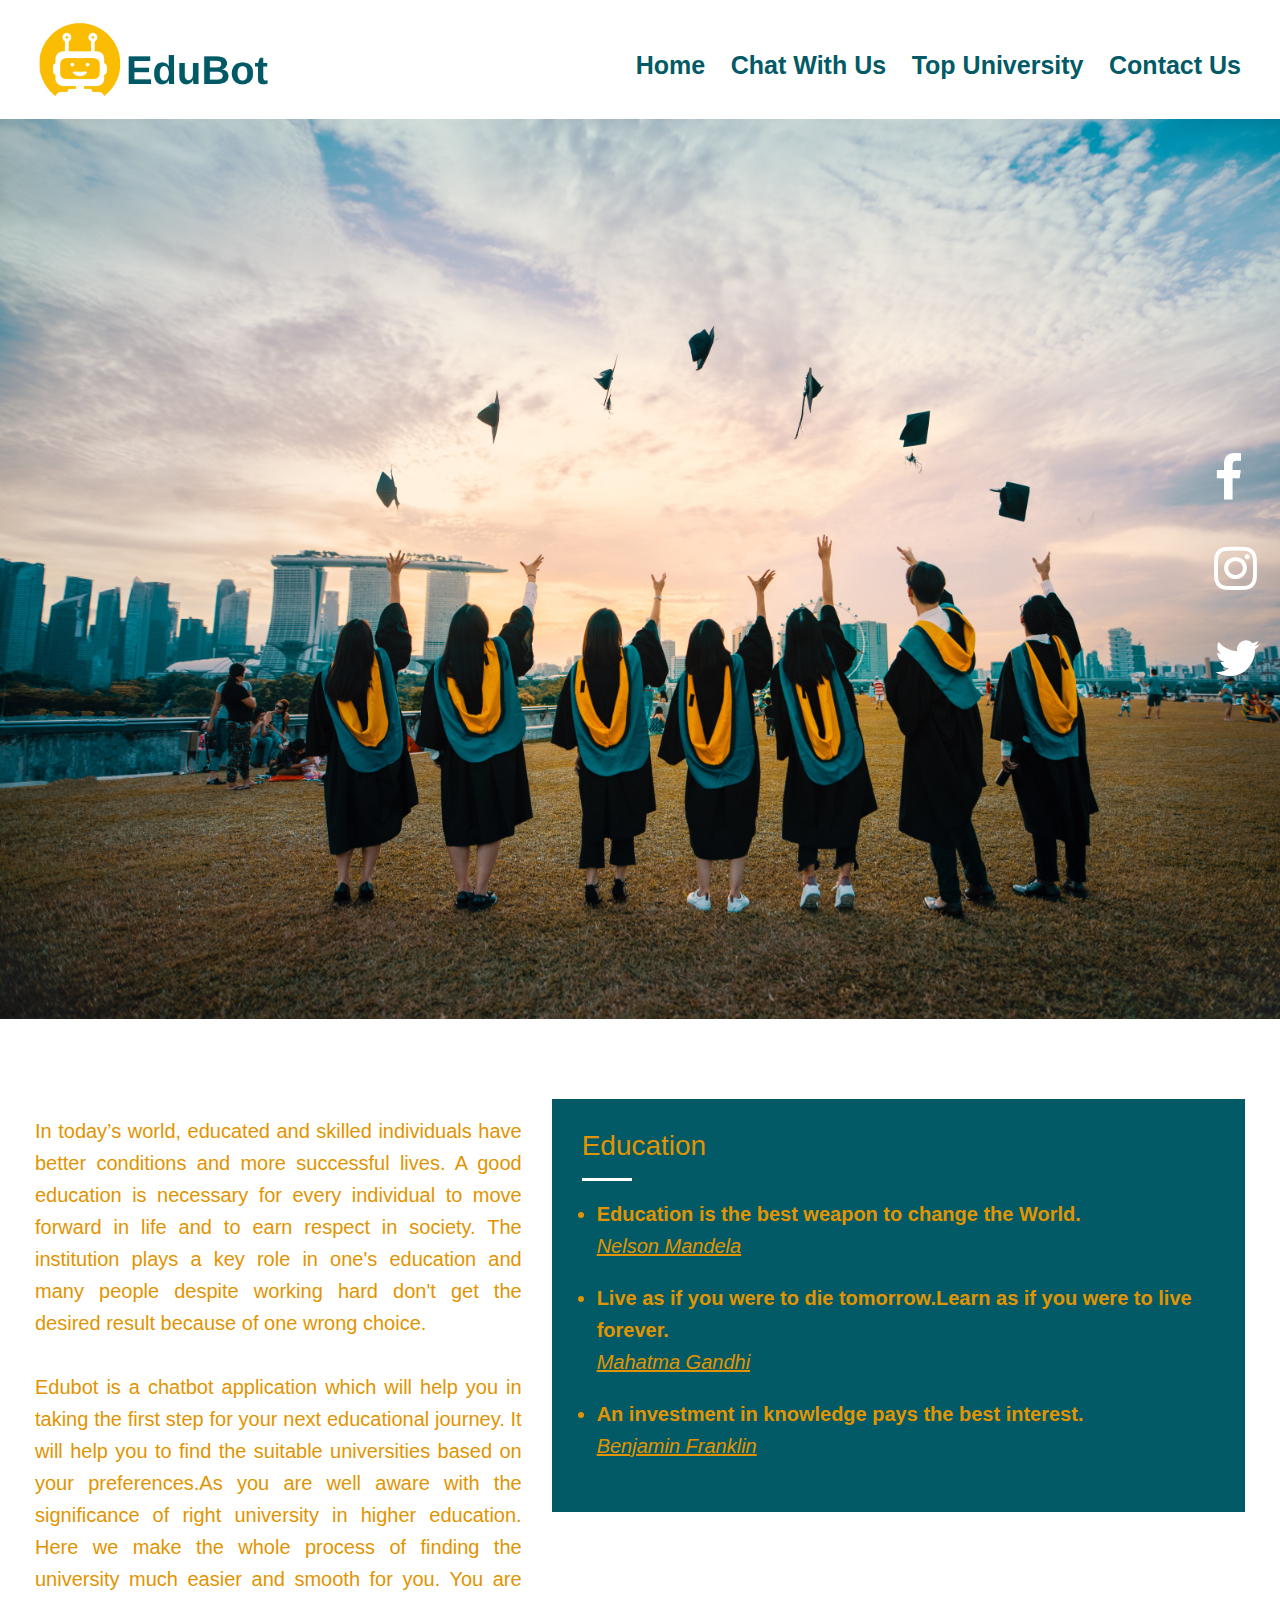
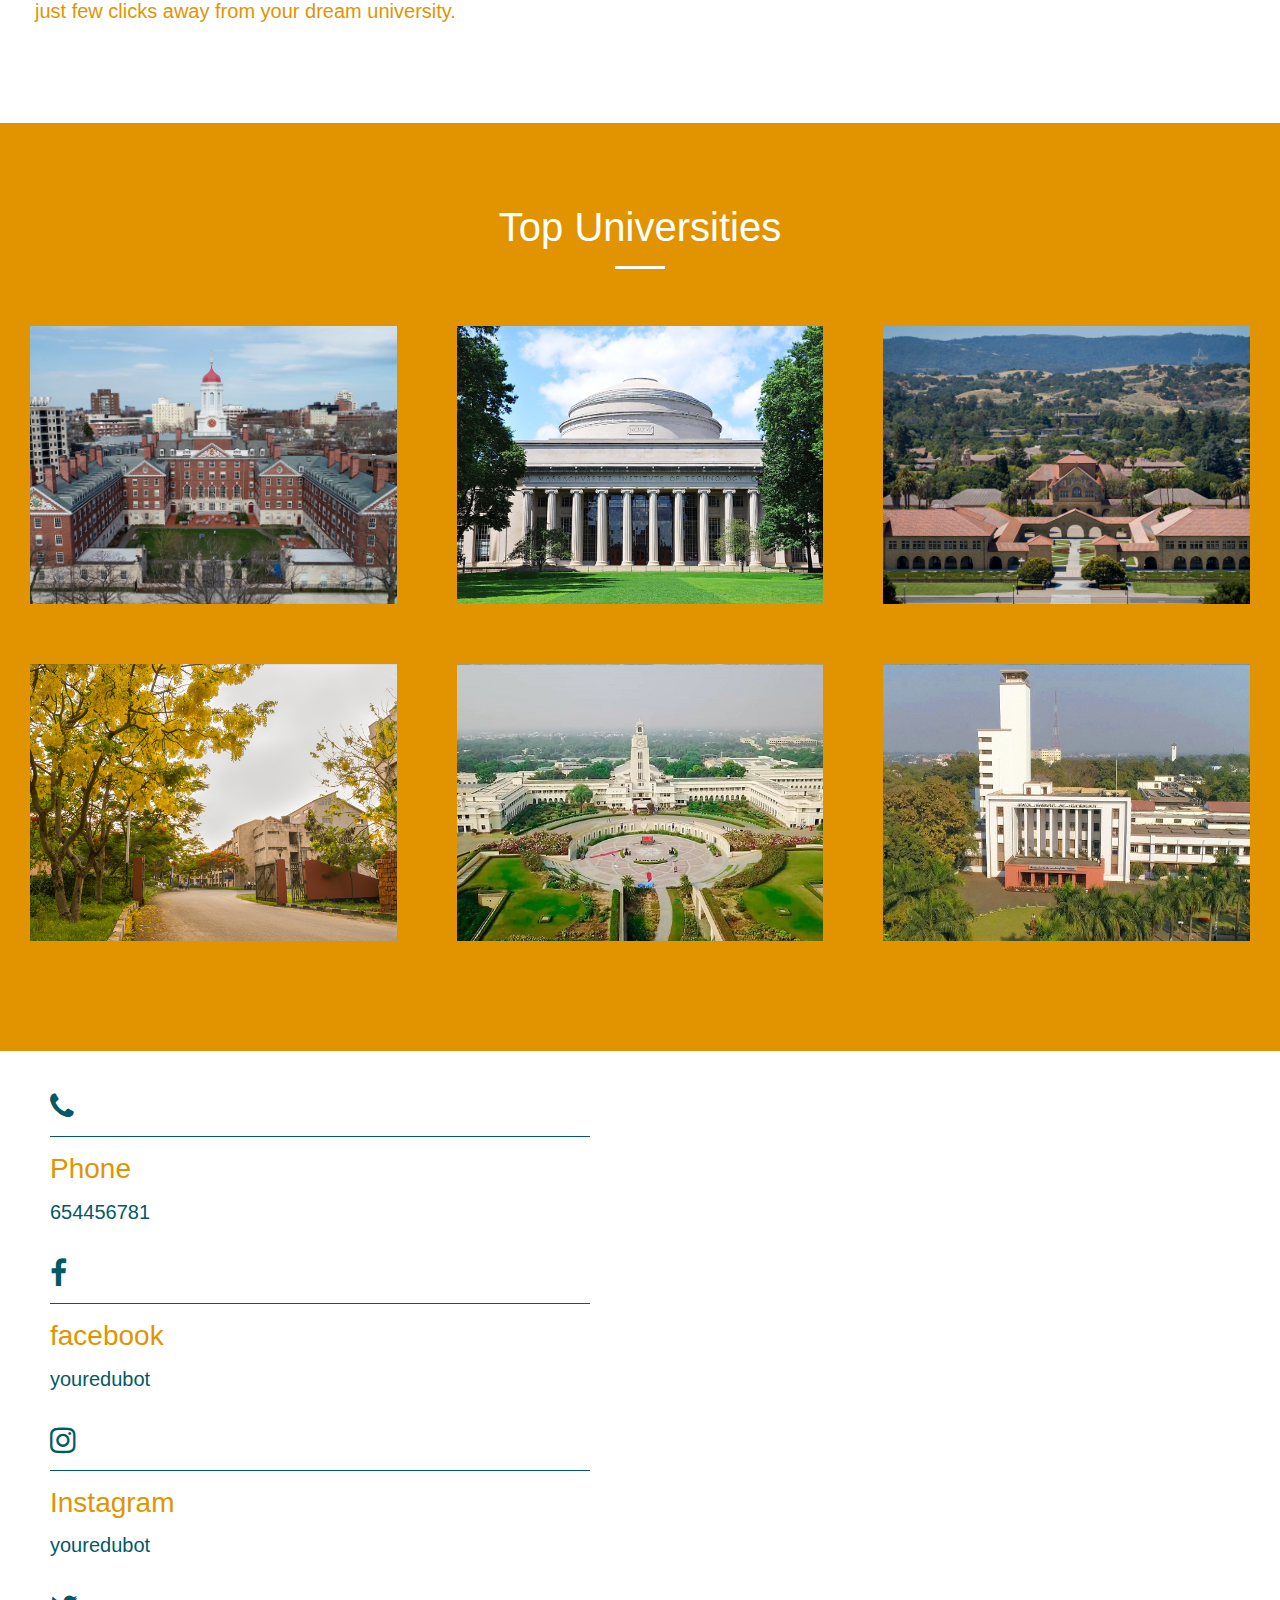
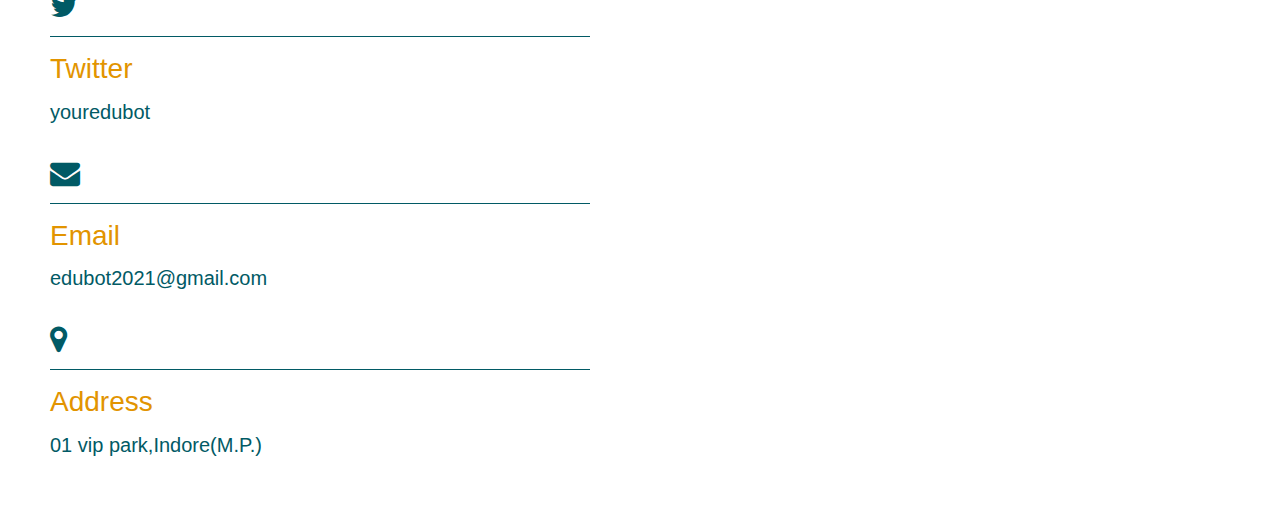
<file: index.html>
<!DOCTYPE html>
<html lang="en">
<head>
<meta charset="utf-8">
<meta name="viewport" content="width=device-width, initial-scale=1.0">
<title>Home</title>
<link rel="stylesheet" href="https://cdnjs.cloudflare.com/ajax/libs/font-awesome/4.7.0/css/font-awesome.css">
<link rel="stylesheet" type="text/css" href="css/bootstrap.css">
<link rel="stylesheet" type="text/css" href="css/style.css">
<link rel="stylesheet" type="text/css" href="css/responsive.css">

</head>
<body>
<header class="header">
	<div class="container-fluid">
		<div class="row d-flex justify-content-between">
			<div class="col-md-auto">
				<a href="#!" class="logo"><img src="images/logo.png" alt="logo"></a>
			</div>
			<div class="col-md-auto">
				<nav class="main_nav">
					<ul>
						<li><a href="#Home">Home</a></li>
						<li><a href="http://127.0.0.1:5000/">Chat With Us</a></li>
						<li><a href="#portfolio">Top University</a></li>
						<li><a href="#contact">Contact Us</a></li>
					</ul>
				</nav>
			</div>
		</div>		
	</div>
</header>	

<div class="banner d-flex align-items-center" style="background-image: url('images/banner.jpg');" id="home">
	<ul class="social_links">
		<li><a href="#contact"><i class="fa fa-facebook" aria-hidden="true" ></i></a></li>
		<li><a href="#contact"><i class="fa fa-instagram" aria-hidden="true"></i></a></li>
		<li><a href="#contact"><i class="fa fa-twitter" aria-hidden="true"></i></a></li>
	</ul>	
	<div class="container">
		<div class="row">
			<div class="col-md-5">
				<div class="banner_cont">
					<h1>EduBot</h1>
					<p>Start you academic journey with us! </p>
				</div>
			</div>
		</div>
	</div>
</div>			

<div class="about-section" id="about">
	<div class="container-fluid">
		<div class="row">
			<div class="col-md-5 text-justify">
				</p>
				In today’s world, educated and skilled individuals have better conditions and more successful lives.
				 A good education is necessary for every individual to move forward in life and to earn respect in society.
				 The institution plays a key role in one's education and many people despite working hard don't get the desired result because of one wrong choice.
            <br><br>Edubot is a chatbot application which will help you in taking the first step for your next educational journey.
			It will help you to find the suitable universities based on your preferences.As you are well aware with the significance of right university in higher education.
			Here we make the whole process of finding the university much easier and smooth for you.
			You are just few clicks away from your dream university.</p>	
			</div>
			<div class="col-md">
				<div class="about-box">
					<h3 class="bdr-btm">Education</h3>
					<ul>
						<li><strong> Education is the best weapon to change the World.</strong> <br><I><U>Nelson Mandela</U></I></li>
						<li><strong>Live as if you were to die tomorrow.Learn as if you were to live forever.</strong> <br> <I><U>Mahatma Gandhi</U></I></li>
						<li><strong>An investment in knowledge pays the best interest.</strong> <br> <I><U>Benjamin Franklin</U></I></li>
					</ul>
				</div>
			</div>
			
		</div>	
	</div>
</div>

<div class="portfolio-section" id="portfolio">
	<div id="port_pop_pic_bg"></div>
	<div id="port_pop_pic"></div>
	<div class="container-fluid">
		<h2 class="text-center bdr-btm bdr-btm-center">Top Universities</h2>
		<div class="row">
			<div class="col-md-4">
				<div class="portfolio-box" style="background-image: url('images/port1.jpeg');">
					<h3>Harvard University</h3>
				</div>		
			</div>
			<div class="col-md-4">
				<div class="portfolio-box" style="background-image: url('images/port2.jpeg');">
					<h3>Massachusetts Institute of Technology</h3>
				</div>		
			</div>
			<div class="col-md-4">
				<div class="portfolio-box" style="background-image: url('images/port3.jpeg');">
					<h3>Stanford University</h3>
				</div>		
			</div>
			<div class="col-md-4">
				<div class="portfolio-box" style="background-image: url('images/port4.jpeg');">
					<h3>IIT Guwahati</h3>
				</div>		
			</div>
			<div class="col-md-4">
				<div class="portfolio-box" style="background-image: url('images/port5.jpeg');">
					<h3>>Carneige Mellon University</h3>
				</div>		
			</div>
			<div class="col-md-4">
				<div class="portfolio-box" style="background-image: url('images/port6.jpeg');">
					<h3>IIT kharagpur</h3>
				</div>		
			</div>
		</div>
	</div>
</div>

<div class="contact-section d-md-flex" id="contact">
  <div class="col-md-6 col-12 contact_section_left">
    <div class="contact_box">
      <i class="fa fa-phone"></i>
      <h3>Phone</h3>
      <p>654456781</p>
    </div>
	<div class="contact_box">
		<i class="fa fa-facebook"></i>
		<h3>facebook</h3>
		<p>youredubot</p>
	</div>
	<div class="contact_box">
		<i class="fa fa-instagram"></i>
		<h3>Instagram</h3>
		<p>youredubot</p>
	</div>
	<div class="contact_box">
		<i class="fa fa-twitter"></i>
		<h3>Twitter</h3>
		<p>youredubot</p>
	</div>
    <div class="contact_box">
      <i class="fa fa-envelope"></i>
      <h3>Email</h3>
      <p>edubot2021@gmail.com</p>
    </div>
    <div class="contact_box">
      <i class="fa fa-map-marker"></i>
      <h3>Address</h3>
      <p>01 vip park,Indore(M.P.)</p>
    </div>
  </div>
</div>
</body>
</html>
</file>
<file: css/style.css>
*,*::before,*::after {
  box-sizing: border-box;
}
body{
	margin: 0;
	font-family: arial;
	background:#ffffff;
	font-size: 20px;
	font-weight: 400;
	line-height: 1.6;
	color: #333;
}
img{
	width: 350px;
	height: 100x;
	max-width: 100%;
}
body,html{
	scroll-behavior: smooth;
}
.header{
	left: 0;
	top:0;
	width: 100%;
	z-index: 1;
	padding: 20px;
}
.main_nav{}
.main_nav ul{
	
	padding: 0;
    list-style: none;
    margin:25px 4px 0px 0px;
}
.main_nav ul li{
	display: inline-block;
	margin: 0 0 0 20px;
	font-size: 16px;
}
.main_nav ul li a{
	color: rgb(1,90,101);
	transition: all 0.3s ease-out;
	text-decoration:none;
	font-size: 25px;
	font-weight: bolder;
}
.main_nav ul li:hover a{
	color: #E29400;
}

/*banner*/
.banner{
	background-blend-mode: darken;
	min-height: 100vh;
	position: relative;
	background-size: cover;
	color: aliceblue;
	padding: 100px 50px 100px 0;
}
.banner h1{
	font-size: 60px;
	color: #fff;
	font-weight: 700;
}
.social_links{
	position: absolute;
	right: 20px;
	top:50%;
	transform: translateY(-50%);
	padding: 0;
	margin: 0;
	list-style: none;
	font-size:50px;
}
.social_links li{
	margin: 10px 0;
}
.social_links li a{
	color:#fff;
}
.social_links li a:hover{
	color: #E29400;
}
.banner_cont{
	padding: 30px;
	background:rgba(0,0,0,.6);
	transform: scaleY(0);
	animation:1s scaleAnim 1s;
	opacity: 0;
	animation-fill-mode: forwards;
}
@keyframes scaleAnim{
	0%{transform: scaleY(0); opacity: 0;}
	100%{transform: scaleY(1); opacity: 1; }
}

/*about-section*/
.about-section{
	background-color: #fff;
    padding: 80px 20px;
    color: #E29400;	
}
.about-section h2{
	font-size: 40px;
	color: #fff;
	margin: 0 0 30px;
}
.bdr-btm{
	position: relative;
	padding-bottom: 15px;
}
.bdr-btm:after{
	content: "";
	width: 50px;
	height: 3px;
	background-color: #fff;
	position: absolute;
	left: 0;
	top: 100%;
}
.bdr-btm.bdr-btm-center:after{
	left: 50%;
	margin-left: -25px;
}
.btn1{
	border: 0px;
	display: inline-block;
  color: white;
  background: rgb(1,90,101);
  padding: 11px 25px;
  margin: 0 0 15px 0;
  font: 14px/20px "Open Sans", sans-serif;
  height: 42px;
  outline: none;
  width: auto;
  border-radius: 4px;
  text-transform: uppercase;
  text-align: center;
}
.about-box{
	background: rgb(1,90,101);
	padding: 30px;
}
.about-box ul{
	padding-left: 15px;
}
.about-box ul li{
	margin-bottom: 20px;
}
.about-box h3{
	margin-bottom: 20px;
}


/*portfolio-section*/
.portfolio-section{
	padding: 80px 0;
	background-color:#E29400;	
}
.portfolio-section h2{
	font-size: 40px;
	color: #fff;
	margin: 0 0 30px;
}
.portfolio-box{
	padding-bottom: 70%;
	background-size: cover;
	background-position: center center;
	margin:30px 15px 30px;
	transition: all 0.3s ease-out;
	background-blend-mode: darken;
	overflow: hidden;
	position: relative;
	cursor: pointer;
}

.portfolio-box:hover{
	transform: scale(1.1);
	opacity: 0.8;
}
.portfolio-box h3 {
	position: absolute;
	width: 100%;
	height: 100%;
	display: flex;
	align-items:center;
	justify-content: center;
	font-size: 24px;
	color: white;
	transition: all 0.3s ease-out;
	transform: scale(2);
	opacity: 0;
	pointer-events: none;
}
.portfolio-box:hover h3{
	transform: scale(1);
	opacity: 1;
}
#port_pop_pic_bg{
	position: fixed;
	left: 0;
	top: 0;
	width: 100%;
	height: 100%;
	z-index: 999;
	background: rgba(0,0,0,0.8);
	opacity: 0;
	transition: all 0.3s linear; 
	pointer-events: none;
}
#port_pop_pic_bg.active{
	pointer-events: auto;

	
}
#port_pop_pic{
	position: fixed;
	left: 100px;
	top: 100px; 
	width: calc(100% - 200px);
	height: calc(100% - 200px);
	z-index: 1000;
	transform: scale(0);
	transition: all 0.3s ease-out; 
	background-size: cover;
	background-position: center center;
}
#port_pop_pic.active{
	transform: scale(1);
}

/*contact-section*/
.contact-section {
  background:#fff;
  color: rgb(1,90,101); 
}
.contact_section_left {
  padding: 40px 0; 
}
.contact_box{
  padding: 0 50px;
  margin-bottom: 30px;
}
.contact_box:last-child {
  margin-bottom: 0px;
}
.contact_box h3 {
  color:#E29400;
  margin-bottom: 10px;
}
.contact_box i.fa {
  color:rgb(1,90,101);
  font-size: 30px;
  display: block;
  padding: 0 0 15px;
  margin-bottom: 15px;
  border-bottom: 1px solid rgb(1,90,101); 
}
.contact_section_right {
	padding: 40px 0; 
	background-color:  rgb(1,90,101);
}
.contact_section_right h2 {
  color: #fff; 
  margin-bottom: 30px;
}
input:not([type="submit"]),
textarea{
	border: 1px solid #abb3c0;
	color: #667080;
	padding: 10px 16px;
	margin: 0 0 15px 0;
	font: 14px/22px "Open Sans", sans-serif;
	background-color: white;
	height: 42px;
	outline: none;
	width: 100%;
	text-align: left;
	border-radius: 4px;
}
textarea{
	height: 80px
}
input[type="submit"]{
	border: 0px;
  color: white;
  background: #010519;
  padding: 11px 25px;
  margin: 0 0 15px 0;
  font: 14px/20px "Open Sans", sans-serif;
  height: 42px;
  outline: none;
  width: auto;
  border-radius: 4px;
  text-transform: uppercase;
  text-align: center;
}


/*ChatBot*/
.chat_icon{
	position: fixed;
	bottom: 0;
	right: 30px;
	z-index: 1000;
	padding: 0;
	font-size: 80px;
	color: #fff;
	cursor: pointer;
}
.chat_box{
	width: 400px;
	height: 80vh;
	position: fixed;
	bottom: 100px;
	right: 30px;
	background:#dedede;
	z-index: 1000;
	transition: all 0.3s ease-out;
	transform: scaleY(0);
}
.chat_box.active{
	transform: scaleY(1);
}
#messages{
	padding: 20px;
}
.my-conv-form-wrapper textarea{
	height: 30px;
	overflow: hidden;
	resize: none;
}
.hidden{
	display: none !important;
}
</file>
<file: css/responsive.css>
/*This Media Query use for Mobile View*/
@media screen and (max-width: 767px){
	.header{
		padding: 20px 0;
	}
	.logo{
		display: block;
		margin: 10px auto;
		width: 100px;
	} 
	.main_nav{
		text-align: center;
		margin-bottom: 30px;
	} 
	.main_nav ul li{
		margin: 0 3px;
	}	

	.banner{
		background-size: 200%;
		background-position: top center;
    background-repeat: no-repeat;
	}
	.banner h1{ font-size: 40px; }
	.about-section h2{
		font-size: 30px;
	}
	.about-box{
		margin: 15px 0;
	}
	#port_pop_pic{
		left: 30px;
		top: 30px;
		width: calc(100% - 60px);
		height: calc(100% - 60px)
	}

}
</file>
